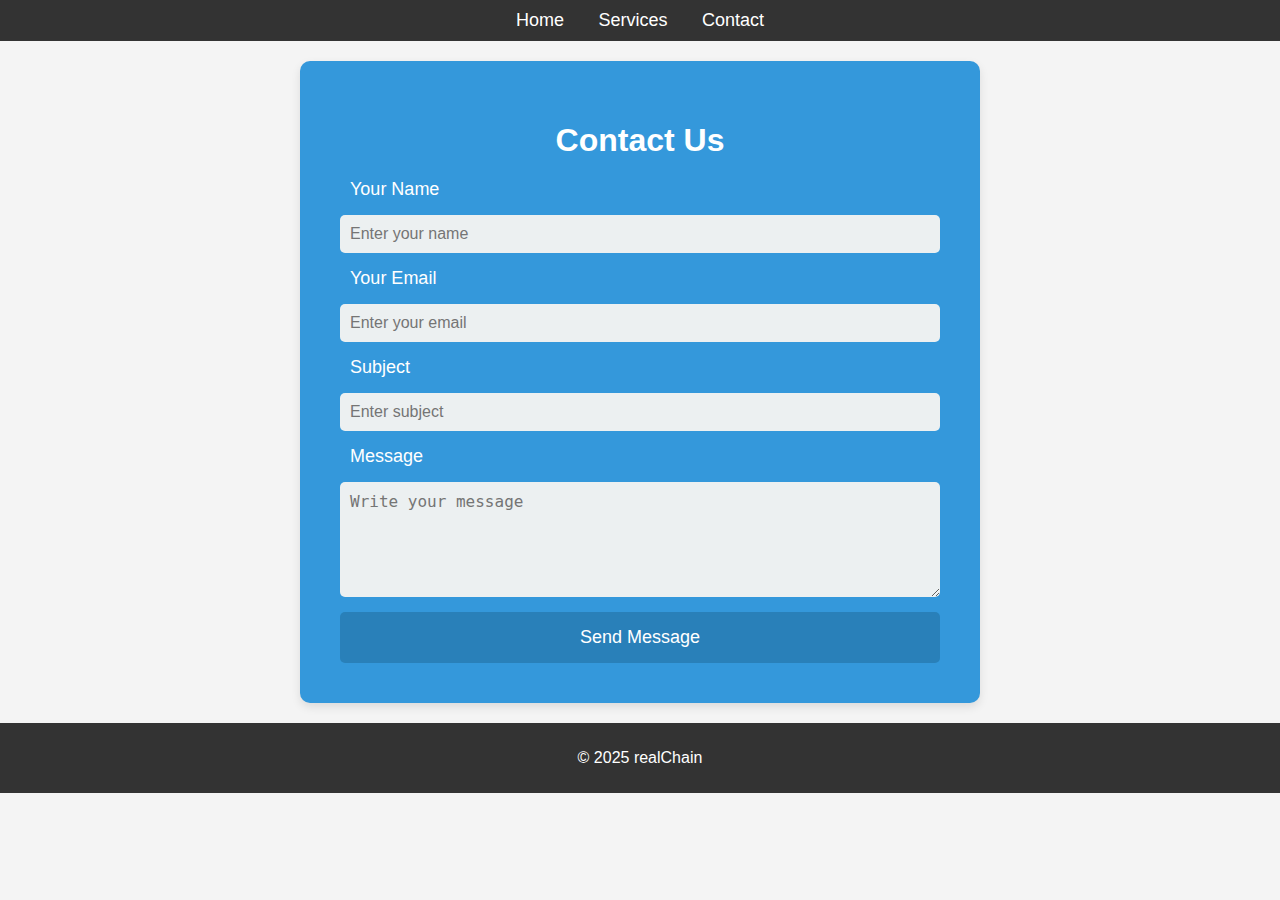
<file: contact.html>
<!DOCTYPE html>
<html lang="en">
<head>
    <meta charset="UTF-8">
    <meta name="viewport" content="width=device-width, initial-scale=1.0">
    <title>Contact Us</title>
    <link rel="stylesheet" href="style.css">
</head>
<body>
    <header>
        <nav>
            <a href="index.html">Home</a>
            <a href="services.html">Services</a>
            <a href="contact.html">Contact</a>
        </nav>
    </header>

    <main>
        <section class="contact-form-container">
            <h1>Contact Us</h1>
            <form class="contact-form" action="#" method="POST">
                <label for="name">Your Name</label>
                <input type="text" id="name" name="name" placeholder="Enter your name" required>

                <label for="email">Your Email</label>
                <input type="email" id="email" name="email" placeholder="Enter your email" required>

                <label for="subject">Subject</label>
                <input type="text" id="subject" name="subject" placeholder="Enter subject" required>

                <label for="message">Message</label>
                <textarea id="message" name="message" placeholder="Write your message" rows="5" required></textarea>

                <button type="submit">Send Message</button>
            </form>
        </section>
    </main>

    <footer>
        <p>&copy; 2025 realChain</p>
    </footer>
</body>
</html>
</file>
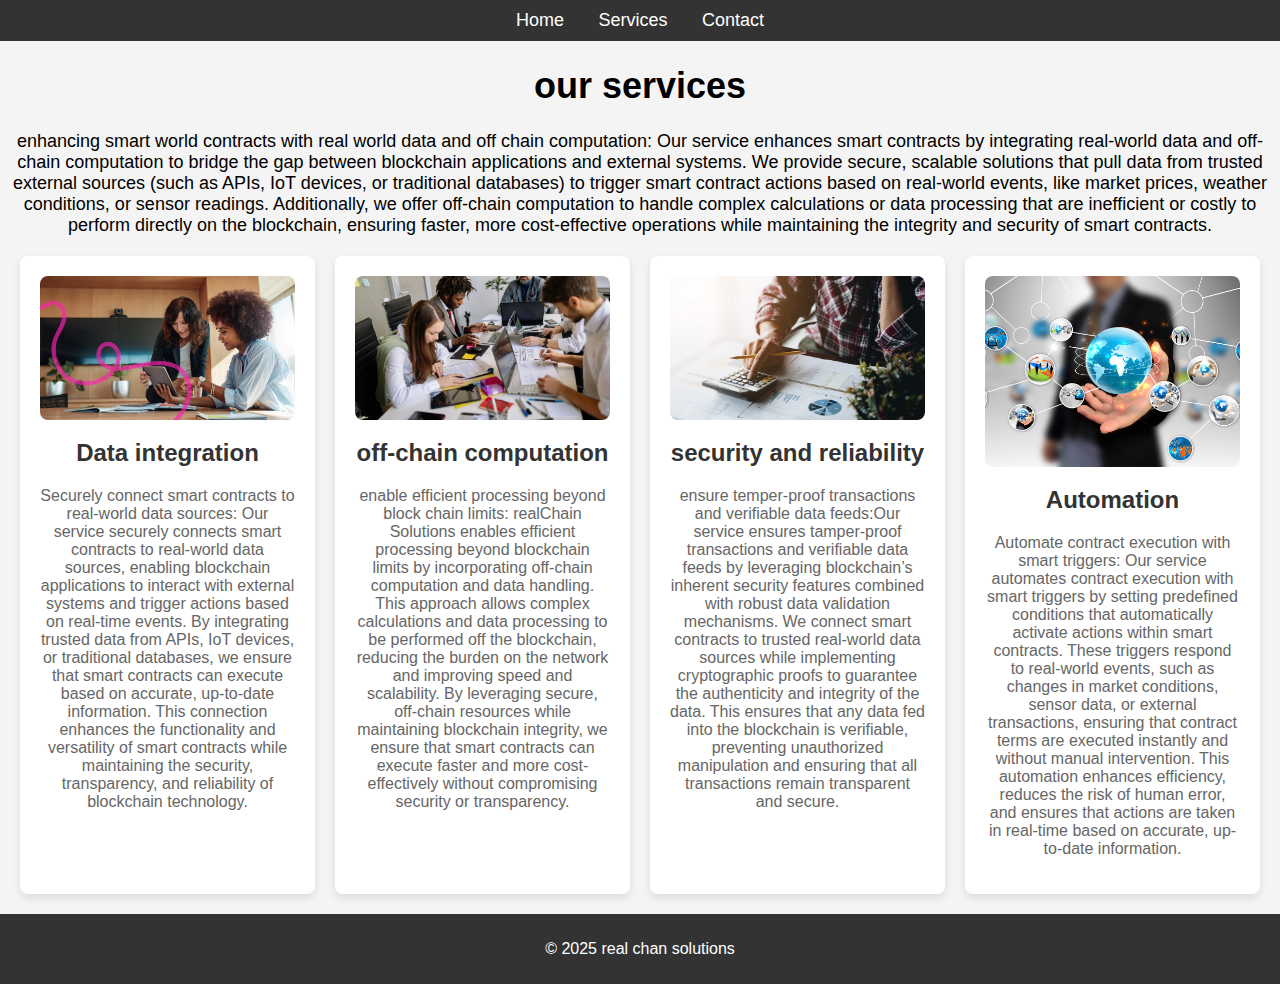
<file: services.html>
<!DOCTYPE html>
<html lang="en">
<head>
    <meta charset="UTF-8">
    <meta name="viewport" content="width=device-width, initial-scale=1.0">
    <title>Our Services</title>
    <link rel="stylesheet" href="style.css">
</head>
<body>
    <header>

        <nav>
            <a href="index.html">Home</a>
            <a href="services.html">Services</a>
            <a href="contact.html">Contact</a>
        </nav>
    </header>

    <main>
        <section class="service-intro">
            <h1>our services</h1>
            <p>enhancing smart world contracts with real world data and off chain computation:
                Our service enhances smart contracts by integrating real-world data and off-chain computation to bridge the gap between blockchain applications and external systems. We provide secure, scalable solutions that pull data from trusted external sources (such as APIs, IoT devices, or traditional databases) to trigger smart contract actions based on real-world events, like market prices, weather conditions, or sensor readings. Additionally, we offer off-chain computation to handle complex calculations or data processing that are inefficient or costly to perform directly on the blockchain, ensuring faster, more cost-effective operations while maintaining the integrity and security of smart contracts. </p>
        </section>

        <section class="service-grid">
            <div class="service-card">
                <img src="images/services.webp" alt="Service 1">
                <h2>Data integration</h2>
                <p>Securely connect smart contracts to real-world data sources: Our service securely connects smart contracts to real-world data sources, enabling blockchain applications to interact with external systems and trigger actions based on real-time events. By integrating trusted data from APIs, IoT devices, or traditional databases, we ensure that smart contracts can execute based on accurate, up-to-date information. This connection enhances the functionality and versatility of smart contracts while maintaining the security, transparency, and reliability of blockchain technology.</p>
            </div>
            <div class="service-card">
                <img src="images/service2.webp" alt="Service 2">
                <h2>off-chain computation</h2>
                <p>enable efficient processing beyond block chain limits: realChain Solutions enables efficient processing beyond blockchain limits by incorporating off-chain computation and data handling. This approach allows complex calculations and data processing to be performed off the blockchain, reducing the burden on the network and improving speed and scalability. By leveraging secure, off-chain resources while maintaining blockchain integrity, we ensure that smart contracts can execute faster and more cost-effectively without compromising security or transparency.</p>
            </div>
            <div class="service-card">
                <img src="images/service3.webp" alt="Service 3">
                <h2>security and reliability</h2>
                <p>ensure temper-proof transactions and verifiable data feeds:Our service ensures tamper-proof transactions and verifiable data feeds by leveraging blockchain’s inherent security features combined with robust data validation mechanisms. We connect smart contracts to trusted real-world data sources while implementing cryptographic proofs to guarantee the authenticity and integrity of the data. This ensures that any data fed into the blockchain is verifiable, preventing unauthorized manipulation and ensuring that all transactions remain transparent and secure.</p>
            </div>
            <div class="service-card">
                <img src="images/service4.jpg" alt="Service 4">
                <h2>Automation</h2>
                <p>Automate contract execution with smart triggers: Our service automates contract execution with smart triggers by setting predefined conditions that automatically activate actions within smart contracts. These triggers respond to real-world events, such as changes in market conditions, sensor data, or external transactions, ensuring that contract terms are executed instantly and without manual intervention. This automation enhances efficiency, reduces the risk of human error, and ensures that actions are taken in real-time based on accurate, up-to-date information.</p>
            </div>
        </section>
    </main>

    <footer>
        <p>&copy; 2025 real chan solutions</p>
    </footer>
</body>
</html>
</file>
<file: style.css>
body {
    font-family: Arial, sans-serif;
    margin: 0;
    padding: 0;
}

.navbar {
    background-color: #333;
    padding: 10px;
    text-align: center;
}
.navbar ul {
    list-style: none;
    padding: 0;
    margin: 0;
}
.navbar li {
    display: inline;
    margin: 0 15px;
}
.navbar a {
    color: white;
    text-decoration: none;
    font-size: 18px;
}
.navbar a:hover {
    text-decoration: underline;
}

.hero {
    background-image: url('images/image37.jpg'); 
    background-size: cover;
    background-position: center;
    height: 300px;
    display: flex;
    justify-content: center;
    align-items: center;
    text-align: center;
    color: white;
}
.hero-text {
    background: rgba(0, 0, 0, 0.6);
    padding: 20px;
    border-radius: 8px;
}

.container {
    display: flex;
    justify-content: space-between;
    padding: 20px;
}
.content {
    width: 65%;
    background-color: #f4f4f4;
    padding: 20px;
    border-radius: 8px;
}
.sidebar {
    width: 30%;
    background-color: #ddd;
    padding: 20px;
    border-radius: 8px;
}

@media (max-width: 768px) {
    .container {
        flex-direction: column;
        align-items: center;
    }
    .content, .sidebar {
        width: 90%;
        margin-bottom: 20px;
    }
}

.services-container {
    background: url('images/services.webp') no-repeat center center/cover;
    height: 100vh;
    display: flex;
    align-items: center;
    justify-content: center;
    text-align: center;
    color: white;
    position: relative;
}
.services-container .overlay {
    background: rgba(0, 0, 0, 0.5);
    padding: 30px;
    border-radius: 10px;
}

.services-list {
    text-align: center;
    padding: 50px 20px;
    background: white;
}

.service {
    display: flex;
    flex-direction: column;
    align-items: center;
    margin-bottom: 40px;
}

.service i {
    font-size: 50px;
    color: #007bff;
    margin-bottom: 10px;
}

.service h2 {
    font-size: 24px;
    margin-bottom: 10px;
}

.service p {
    font-size: 16px;
    max-width: 400px;
}

/* Styling for Sign In & Login Links */
.auth-links {
    text-align: center;
    margin-top: 10px;
}
.auth-links a {
    text-decoration: none;
    color: #007bff;
    font-weight: bold;
    padding: 5px 10px;
    transition: color 0.3s ease;
}
.auth-links a:hover {
    color: #ff5733;
}

.form-popup {
    display: none;
    position: fixed;
    top: 0;
    left: 0;
    width: 100%;
    height: 100%;
    background: rgba(0, 0, 0, 0.5);
    justify-content: center;
    align-items: center;
}
.form-container {
    background: linear-gradient(135deg, #ff9a9e, #fad0c4);
    padding: 20px;
    border-radius: 10px;
    width: 300px;
    text-align: center;
    box-shadow: 0 0 10px rgba(0, 0, 0, 0.3);
    animation: slideIn 0.5s ease-out;
}
.form-container h2 {
    margin-bottom: 10px;
    color: #333;
}
.form-container input, .form-container textarea {
    width: 100%;
    padding: 10px;
    margin: 8px 0;
    border: none;
    border-radius: 5px;
    background: #fff;
}
.form-container .btn {
    width: 100%;
    padding: 10px;
    margin-top: 10px;
    border: none;
    border-radius: 5px;
    cursor: pointer;
    font-size: 16px;
    background: #007bff;
    color: #fff;
}
.form-container .cancel {
    background: #ff5733;
}
.form-container .btn:hover {
    opacity: 0.8;
}

@keyframes slideIn {
    from {
        transform: translateY(-50px);
        opacity: 0;
    }
    to {
        transform: translateY(0);
        opacity: 1;
    }
}

@keyframes fadeInScale {
    from {
        opacity: 0;
        transform: scale(0.8);
    }
    to {
        opacity: 1;
        transform: scale(1);
    }
}

/* Responsive Pop-up */
@media (max-width: 600px) {
    .form-container {
        width: 90%;
        padding: 15px;
    }
}
/* Global Styles */
body {
    font-family: Arial, sans-serif;
    margin: 0;
    padding: 0;
    background-color: #f4f4f4;
}

header {
    background-color: #333;
    color: white;
    padding: 10px 0;
    text-align: center;
}

nav a {
    margin: 0 15px;
    color: white;
    text-decoration: none;
    font-size: 18px;
}

nav a:hover {
    text-decoration: underline;
}

/* Service Page Styles */
.service-intro {
    text-align: center;
    margin-top: 20px;
}

.service-intro h1 {
    font-size: 36px;
}

.service-intro p {
    font-size: 18px;
    margin-top: 10px;
}

/* Service Grid Layout */
.service-grid {
    display: grid;
    grid-template-columns: repeat(4, 1fr);
    gap: 20px;
    margin: 20px;
}

.service-card {
    background-color: white;
    border-radius: 8px;
    box-shadow: 0 4px 8px rgba(0, 0, 0, 0.1);
    padding: 20px;
    text-align: center;
    transition: transform 0.3s ease-in-out;
}

.service-card img {
    max-width: 100%;
    height: auto;
    border-radius: 8px;
}

.service-card h2 {
    margin-top: 15px;
    font-size: 24px;
    color: #333;
}

.service-card p {
    font-size: 16px;
    color: #666;
}

.service-card:hover {
    transform: scale(1.05);
}

/* Responsive Design */
@media (max-width: 1024px) {
    .service-grid {
        grid-template-columns: repeat(2, 1fr);
    }
}

@media (max-width: 768px) {
    .service-grid {
        grid-template-columns: 1fr;
    }
}

@media (max-width: 480px) {
    .service-card {
        padding: 15px;
    }
}
/* Global Styles */
body {
    font-family: Arial, sans-serif;
    margin: 0;
    padding: 0;
    background-color: #f4f4f4;
}

header {
    background-color: #333;
    color: white;
    padding: 10px 0;
    text-align: center;
}

nav a {
    margin: 0 15px;
    color: white;
    text-decoration: none;
    font-size: 18px;
}

nav a:hover {
    text-decoration: underline;
}

/* Contact Form Styles */
.contact-form-container {
    background-color: #3498db; /* Blue background */
    color: white;
    padding: 40px;
    margin: 20px auto;
    max-width: 600px;
    border-radius: 10px;
    box-shadow: 0 4px 10px rgba(0, 0, 0, 0.1);
    text-align: center;
}

.contact-form-container h1 {
    font-size: 32px;
    margin-bottom: 20px;
}

.contact-form {
    display: flex;
    flex-direction: column;
    gap: 15px;
}

.contact-form label {
    font-size: 18px;
    color: #fff;
    text-align: left;
    margin-left: 10px;
}

.contact-form input,
.contact-form textarea {
    padding: 10px;
    border: none;
    border-radius: 5px;
    font-size: 16px;
    outline: none;
    transition: all 0.3s ease-in-out;
}

.contact-form input:focus,
.contact-form textarea:focus {
    background-color: #fff;
    border: 2px solid #2980b9; /* Lighter blue when focused */
}

.contact-form input[type="text"],
.contact-form input[type="email"],
.contact-form textarea {
    background-color: #ecf0f1; /* Light gray background for inputs */
}

.contact-form button {
    background-color: #2980b9; /* Button color */
    color: white;
    padding: 15px 30px;
    border: none;
    border-radius: 5px;
    font-size: 18px;
    cursor: pointer;
    transition: background-color 0.3s ease;
}

.contact-form button:hover {
    background-color: #1f6db6; /* Darker blue on hover */
}

.contact-form button:focus {
    outline: none;
    box-shadow: 0 0 10px rgba(41, 128, 185, 0.7);
}

/* Responsive Design */
@media (max-width: 768px) {
    .contact-form-container {
        margin: 20px;
        padding: 20px;
    }

    .contact-form {
        gap: 10px;
    }

    .contact-form label {
        font-size: 16px;
    }

    .contact-form input,
    .contact-form textarea {
        font-size: 14px;
    }

    .contact-form button {
        font-size: 16px;
    }
}
/* Global Styles */
body {
    font-family: Arial, sans-serif;
    margin: 0;
    padding: 0;
    background-color: #f4f4f4;
}

header {
    background-color: #333;
    color: white;
    padding: 10px 0;
    text-align: center;
}

nav a {
    margin: 0 15px;
    color: white;
    text-decoration: none;
    font-size: 18px;
}

nav a:hover {
    text-decoration: underline;
}

/* Hero Banner Styles */
.hero-banner {
    background: url('images/hero-banner.jpg') no-repeat center center/cover;
    height: 400px;
    color: white;
    display: flex;
    justify-content: center;
    align-items: center;
    text-align: center;
    padding: 20px;
}

.hero-content h1 {
    font-size: 48px;
    margin: 0;
}

.hero-content p {
    font-size: 20px;
    margin: 10px 0;
}

.hero-content .btn {
    background-color: #2980b9;
    color: white;
    padding: 15px 30px;
    text-decoration: none;
    font-size: 18px;
    border-radius: 5px;
    transition: background-color 0.3s ease;
}

.hero-content .btn:hover {
    background-color: #1f6db6;
}

/* Features Section Styles */
.features {
    display: flex;
    justify-content: space-between;
    margin: 40px 20px;
    gap: 20px;
}

.feature-card {
    background-color: #fff;
    padding: 20px;
    text-align: center;
    border-radius: 10px;
    box-shadow: 0 4px 10px rgba(0, 0, 0, 0.1);
    flex: 1;
}

.feature-card h2 {
    font-size: 24px;
    margin-bottom: 10px;
}

.feature-card p {
    font-size: 16px;
}

/* Footer Styles */
footer {
    background-color: #333;
    color: white;
    text-align: center;
    padding: 10px 0;
}

/* Responsive Design */
@media (max-width: 1024px) {
    .features {
        flex-direction: column;
        align-items: center;
    }

    .feature-card {
        width: 80%;
        margin-bottom: 20px;
    }
}

@media (max-width: 768px) {
    .hero-content h1 {
        font-size: 36px;
    }

    .hero-content p {
        font-size: 18px;
    }

    .hero-content .btn {
        font-size: 16px;
        padding: 12px 24px;
    }

    .feature-card {
        width: 100%;
    }
}
</file>
